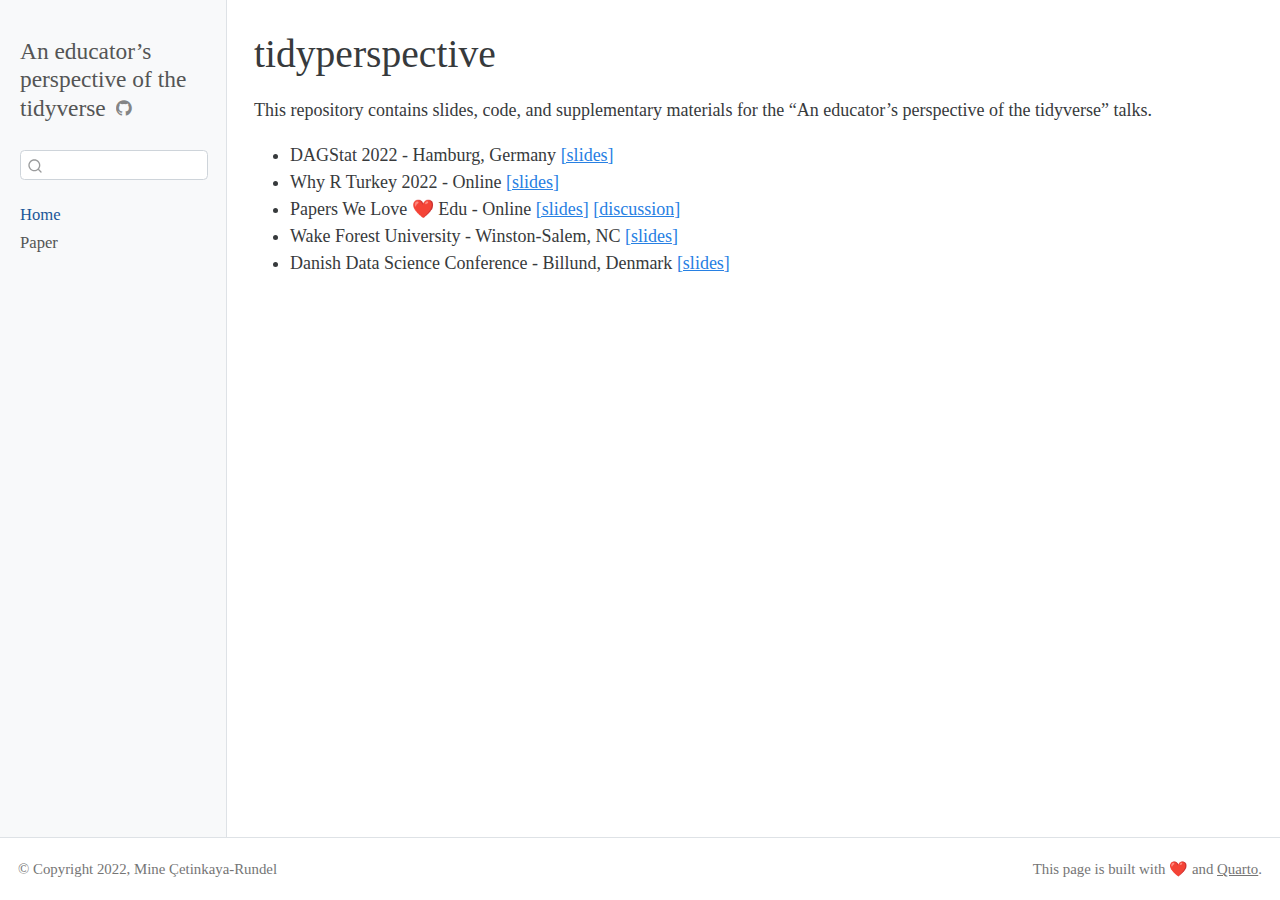
<file: archive/presentation-tidyverse/docs/index.html>
<!DOCTYPE html>
<html xmlns="http://www.w3.org/1999/xhtml" lang="en" xml:lang="en"><head>

<meta charset="utf-8">
<meta name="generator" content="quarto-1.2.258">

<meta name="viewport" content="width=device-width, initial-scale=1.0, user-scalable=yes">


<title>An educator’s perspective of the tidyverse - tidyperspective</title>
<style>
code{white-space: pre-wrap;}
span.smallcaps{font-variant: small-caps;}
div.columns{display: flex; gap: min(4vw, 1.5em);}
div.column{flex: auto; overflow-x: auto;}
div.hanging-indent{margin-left: 1.5em; text-indent: -1.5em;}
ul.task-list{list-style: none;}
ul.task-list li input[type="checkbox"] {
  width: 0.8em;
  margin: 0 0.8em 0.2em -1.6em;
  vertical-align: middle;
}
</style>


<script src="site_libs/quarto-nav/quarto-nav.js"></script>
<script src="site_libs/quarto-nav/headroom.min.js"></script>
<script src="site_libs/clipboard/clipboard.min.js"></script>
<script src="site_libs/quarto-search/autocomplete.umd.js"></script>
<script src="site_libs/quarto-search/fuse.min.js"></script>
<script src="site_libs/quarto-search/quarto-search.js"></script>
<meta name="quarto:offset" content="./">
<script src="site_libs/quarto-html/quarto.js"></script>
<script src="site_libs/quarto-html/popper.min.js"></script>
<script src="site_libs/quarto-html/tippy.umd.min.js"></script>
<script src="site_libs/quarto-html/anchor.min.js"></script>
<link href="site_libs/quarto-html/tippy.css" rel="stylesheet">
<link href="site_libs/quarto-html/quarto-syntax-highlighting.css" rel="stylesheet" id="quarto-text-highlighting-styles">
<script src="site_libs/bootstrap/bootstrap.min.js"></script>
<link href="site_libs/bootstrap/bootstrap-icons.css" rel="stylesheet">
<link href="site_libs/bootstrap/bootstrap.min.css" rel="stylesheet" id="quarto-bootstrap" data-mode="light">
<script id="quarto-search-options" type="application/json">{
  "location": "sidebar",
  "copy-button": false,
  "collapse-after": 3,
  "panel-placement": "start",
  "type": "textbox",
  "limit": 20,
  "language": {
    "search-no-results-text": "No results",
    "search-matching-documents-text": "matching documents",
    "search-copy-link-title": "Copy link to search",
    "search-hide-matches-text": "Hide additional matches",
    "search-more-match-text": "more match in this document",
    "search-more-matches-text": "more matches in this document",
    "search-clear-button-title": "Clear",
    "search-detached-cancel-button-title": "Cancel",
    "search-submit-button-title": "Submit"
  }
}</script>


<link rel="stylesheet" href="styles.css">
</head>

<body class="nav-sidebar docked fullcontent">

<div id="quarto-search-results"></div>
  <header id="quarto-header" class="headroom fixed-top">
  <nav class="quarto-secondary-nav" data-bs-toggle="collapse" data-bs-target="#quarto-sidebar" aria-controls="quarto-sidebar" aria-expanded="false" aria-label="Toggle sidebar navigation" onclick="if (window.quartoToggleHeadroom) { window.quartoToggleHeadroom(); }">
    <div class="container-fluid d-flex justify-content-between">
      <h1 class="quarto-secondary-nav-title">tidyperspective</h1>
      <button type="button" class="quarto-btn-toggle btn" aria-label="Show secondary navigation">
        <i class="bi bi-chevron-right"></i>
      </button>
    </div>
  </nav>
</header>
<!-- content -->
<div id="quarto-content" class="quarto-container page-columns page-rows-contents page-layout-article">
<!-- sidebar -->
  <nav id="quarto-sidebar" class="sidebar collapse sidebar-navigation docked overflow-auto">
    <div class="pt-lg-2 mt-2 text-left sidebar-header">
    <div class="sidebar-title mb-0 py-0">
      <a href="./">An educator’s perspective of the tidyverse</a> 
        <div class="sidebar-tools-main">
    <a href="https://github.com/mine-cetinkaya-rundel/tidyperspective" title="" class="sidebar-tool px-1"><i class="bi bi-github"></i></a>
</div>
    </div>
      </div>
      <div class="mt-2 flex-shrink-0 align-items-center">
        <div class="sidebar-search">
        <div id="quarto-search" class="" title="Search"></div>
        </div>
      </div>
    <div class="sidebar-menu-container"> 
    <ul class="list-unstyled mt-1">
        <li class="sidebar-item">
  <div class="sidebar-item-container"> 
  <a href="./index.html" class="sidebar-item-text sidebar-link active">Home</a>
  </div>
</li>
        <li class="sidebar-item">
  <div class="sidebar-item-container"> 
  <a href="./paper.html" class="sidebar-item-text sidebar-link">Paper</a>
  </div>
</li>
    </ul>
    </div>
</nav>
<!-- margin-sidebar -->
    
<!-- main -->
<main class="content" id="quarto-document-content">

<header id="title-block-header" class="quarto-title-block default">
<div class="quarto-title">
<h1 class="title d-none d-lg-block">tidyperspective</h1>
</div>



<div class="quarto-title-meta">

    
  
    
  </div>
  

</header>

<p>This repository contains slides, code, and supplementary materials for the “An educator’s perspective of the tidyverse” talks.</p>
<ul>
<li>DAGStat 2022 - Hamburg, Germany <a href="talks/dagstat-2022.html">[slides]</a></li>
<li>Why R Turkey 2022 - Online <a href="talks/whyR-turkey-2022.html">[slides]</a></li>
<li>Papers We Love ❤️ Edu - Online <a href="talks/papers-we-love.html">[slides]</a> <a href="https://github.com/papers-we-love/edu/discussions/6">[discussion]</a></li>
<li>Wake Forest University - Winston-Salem, NC <a href="talks/wfu.html">[slides]</a></li>
<li>Danish Data Science Conference - Billund, Denmark <a href="talks/dds.html">[slides]</a></li>
</ul>



</main> <!-- /main -->
<script id="quarto-html-after-body" type="application/javascript">
window.document.addEventListener("DOMContentLoaded", function (event) {
  const toggleBodyColorMode = (bsSheetEl) => {
    const mode = bsSheetEl.getAttribute("data-mode");
    const bodyEl = window.document.querySelector("body");
    if (mode === "dark") {
      bodyEl.classList.add("quarto-dark");
      bodyEl.classList.remove("quarto-light");
    } else {
      bodyEl.classList.add("quarto-light");
      bodyEl.classList.remove("quarto-dark");
    }
  }
  const toggleBodyColorPrimary = () => {
    const bsSheetEl = window.document.querySelector("link#quarto-bootstrap");
    if (bsSheetEl) {
      toggleBodyColorMode(bsSheetEl);
    }
  }
  toggleBodyColorPrimary();  
  const icon = "";
  const anchorJS = new window.AnchorJS();
  anchorJS.options = {
    placement: 'right',
    icon: icon
  };
  anchorJS.add('.anchored');
  const clipboard = new window.ClipboardJS('.code-copy-button', {
    target: function(trigger) {
      return trigger.previousElementSibling;
    }
  });
  clipboard.on('success', function(e) {
    // button target
    const button = e.trigger;
    // don't keep focus
    button.blur();
    // flash "checked"
    button.classList.add('code-copy-button-checked');
    var currentTitle = button.getAttribute("title");
    button.setAttribute("title", "Copied!");
    let tooltip;
    if (window.bootstrap) {
      button.setAttribute("data-bs-toggle", "tooltip");
      button.setAttribute("data-bs-placement", "left");
      button.setAttribute("data-bs-title", "Copied!");
      tooltip = new bootstrap.Tooltip(button, 
        { trigger: "manual", 
          customClass: "code-copy-button-tooltip",
          offset: [0, -8]});
      tooltip.show();    
    }
    setTimeout(function() {
      if (tooltip) {
        tooltip.hide();
        button.removeAttribute("data-bs-title");
        button.removeAttribute("data-bs-toggle");
        button.removeAttribute("data-bs-placement");
      }
      button.setAttribute("title", currentTitle);
      button.classList.remove('code-copy-button-checked');
    }, 1000);
    // clear code selection
    e.clearSelection();
  });
  function tippyHover(el, contentFn) {
    const config = {
      allowHTML: true,
      content: contentFn,
      maxWidth: 500,
      delay: 100,
      arrow: false,
      appendTo: function(el) {
          return el.parentElement;
      },
      interactive: true,
      interactiveBorder: 10,
      theme: 'quarto',
      placement: 'bottom-start'
    };
    window.tippy(el, config); 
  }
  const noterefs = window.document.querySelectorAll('a[role="doc-noteref"]');
  for (var i=0; i<noterefs.length; i++) {
    const ref = noterefs[i];
    tippyHover(ref, function() {
      // use id or data attribute instead here
      let href = ref.getAttribute('data-footnote-href') || ref.getAttribute('href');
      try { href = new URL(href).hash; } catch {}
      const id = href.replace(/^#\/?/, "");
      const note = window.document.getElementById(id);
      return note.innerHTML;
    });
  }
  const findCites = (el) => {
    const parentEl = el.parentElement;
    if (parentEl) {
      const cites = parentEl.dataset.cites;
      if (cites) {
        return {
          el,
          cites: cites.split(' ')
        };
      } else {
        return findCites(el.parentElement)
      }
    } else {
      return undefined;
    }
  };
  var bibliorefs = window.document.querySelectorAll('a[role="doc-biblioref"]');
  for (var i=0; i<bibliorefs.length; i++) {
    const ref = bibliorefs[i];
    const citeInfo = findCites(ref);
    if (citeInfo) {
      tippyHover(citeInfo.el, function() {
        var popup = window.document.createElement('div');
        citeInfo.cites.forEach(function(cite) {
          var citeDiv = window.document.createElement('div');
          citeDiv.classList.add('hanging-indent');
          citeDiv.classList.add('csl-entry');
          var biblioDiv = window.document.getElementById('ref-' + cite);
          if (biblioDiv) {
            citeDiv.innerHTML = biblioDiv.innerHTML;
          }
          popup.appendChild(citeDiv);
        });
        return popup.innerHTML;
      });
    }
  }
});
</script>
</div> <!-- /content -->
<footer class="footer">
  <div class="nav-footer">
    <div class="nav-footer-left">© Copyright 2022, Mine Çetinkaya-Rundel</div>   
    <div class="nav-footer-right">This page is built with ❤️ and <a href="https://quarto.org/">Quarto</a>.</div>
  </div>
</footer>



</body></html>
</file>
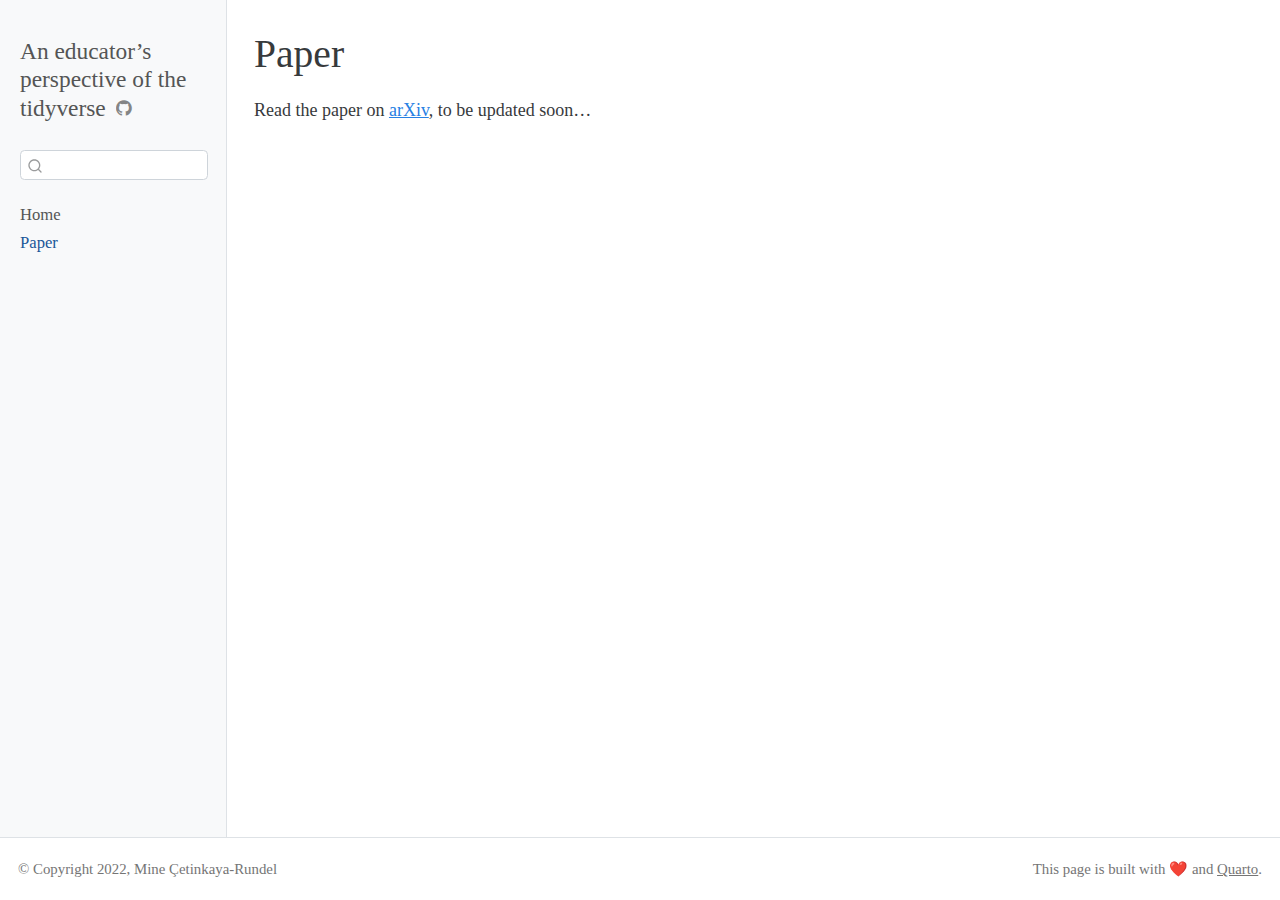
<file: archive/presentation-tidyverse/docs/paper.html>
<!DOCTYPE html>
<html xmlns="http://www.w3.org/1999/xhtml" lang="en" xml:lang="en"><head>

<meta charset="utf-8">
<meta name="generator" content="quarto-1.2.258">

<meta name="viewport" content="width=device-width, initial-scale=1.0, user-scalable=yes">


<title>An educator’s perspective of the tidyverse - Paper</title>
<style>
code{white-space: pre-wrap;}
span.smallcaps{font-variant: small-caps;}
div.columns{display: flex; gap: min(4vw, 1.5em);}
div.column{flex: auto; overflow-x: auto;}
div.hanging-indent{margin-left: 1.5em; text-indent: -1.5em;}
ul.task-list{list-style: none;}
ul.task-list li input[type="checkbox"] {
  width: 0.8em;
  margin: 0 0.8em 0.2em -1.6em;
  vertical-align: middle;
}
</style>


<script src="site_libs/quarto-nav/quarto-nav.js"></script>
<script src="site_libs/quarto-nav/headroom.min.js"></script>
<script src="site_libs/clipboard/clipboard.min.js"></script>
<script src="site_libs/quarto-search/autocomplete.umd.js"></script>
<script src="site_libs/quarto-search/fuse.min.js"></script>
<script src="site_libs/quarto-search/quarto-search.js"></script>
<meta name="quarto:offset" content="./">
<script src="site_libs/quarto-html/quarto.js"></script>
<script src="site_libs/quarto-html/popper.min.js"></script>
<script src="site_libs/quarto-html/tippy.umd.min.js"></script>
<script src="site_libs/quarto-html/anchor.min.js"></script>
<link href="site_libs/quarto-html/tippy.css" rel="stylesheet">
<link href="site_libs/quarto-html/quarto-syntax-highlighting.css" rel="stylesheet" id="quarto-text-highlighting-styles">
<script src="site_libs/bootstrap/bootstrap.min.js"></script>
<link href="site_libs/bootstrap/bootstrap-icons.css" rel="stylesheet">
<link href="site_libs/bootstrap/bootstrap.min.css" rel="stylesheet" id="quarto-bootstrap" data-mode="light">
<script id="quarto-search-options" type="application/json">{
  "location": "sidebar",
  "copy-button": false,
  "collapse-after": 3,
  "panel-placement": "start",
  "type": "textbox",
  "limit": 20,
  "language": {
    "search-no-results-text": "No results",
    "search-matching-documents-text": "matching documents",
    "search-copy-link-title": "Copy link to search",
    "search-hide-matches-text": "Hide additional matches",
    "search-more-match-text": "more match in this document",
    "search-more-matches-text": "more matches in this document",
    "search-clear-button-title": "Clear",
    "search-detached-cancel-button-title": "Cancel",
    "search-submit-button-title": "Submit"
  }
}</script>


<link rel="stylesheet" href="styles.css">
</head>

<body class="nav-sidebar docked fullcontent">

<div id="quarto-search-results"></div>
  <header id="quarto-header" class="headroom fixed-top">
  <nav class="quarto-secondary-nav" data-bs-toggle="collapse" data-bs-target="#quarto-sidebar" aria-controls="quarto-sidebar" aria-expanded="false" aria-label="Toggle sidebar navigation" onclick="if (window.quartoToggleHeadroom) { window.quartoToggleHeadroom(); }">
    <div class="container-fluid d-flex justify-content-between">
      <h1 class="quarto-secondary-nav-title">Paper</h1>
      <button type="button" class="quarto-btn-toggle btn" aria-label="Show secondary navigation">
        <i class="bi bi-chevron-right"></i>
      </button>
    </div>
  </nav>
</header>
<!-- content -->
<div id="quarto-content" class="quarto-container page-columns page-rows-contents page-layout-article">
<!-- sidebar -->
  <nav id="quarto-sidebar" class="sidebar collapse sidebar-navigation docked overflow-auto">
    <div class="pt-lg-2 mt-2 text-left sidebar-header">
    <div class="sidebar-title mb-0 py-0">
      <a href="./">An educator’s perspective of the tidyverse</a> 
        <div class="sidebar-tools-main">
    <a href="https://github.com/mine-cetinkaya-rundel/tidyperspective" title="" class="sidebar-tool px-1"><i class="bi bi-github"></i></a>
</div>
    </div>
      </div>
      <div class="mt-2 flex-shrink-0 align-items-center">
        <div class="sidebar-search">
        <div id="quarto-search" class="" title="Search"></div>
        </div>
      </div>
    <div class="sidebar-menu-container"> 
    <ul class="list-unstyled mt-1">
        <li class="sidebar-item">
  <div class="sidebar-item-container"> 
  <a href="./index.html" class="sidebar-item-text sidebar-link">Home</a>
  </div>
</li>
        <li class="sidebar-item">
  <div class="sidebar-item-container"> 
  <a href="./paper.html" class="sidebar-item-text sidebar-link active">Paper</a>
  </div>
</li>
    </ul>
    </div>
</nav>
<!-- margin-sidebar -->
    
<!-- main -->
<main class="content" id="quarto-document-content">

<header id="title-block-header" class="quarto-title-block default">
<div class="quarto-title">
<h1 class="title d-none d-lg-block">Paper</h1>
</div>



<div class="quarto-title-meta">

    
  
    
  </div>
  

</header>

<p>Read the paper on <a href="https://arxiv.org/abs/2108.03510">arXiv</a>, to be updated soon…</p>



</main> <!-- /main -->
<script id="quarto-html-after-body" type="application/javascript">
window.document.addEventListener("DOMContentLoaded", function (event) {
  const toggleBodyColorMode = (bsSheetEl) => {
    const mode = bsSheetEl.getAttribute("data-mode");
    const bodyEl = window.document.querySelector("body");
    if (mode === "dark") {
      bodyEl.classList.add("quarto-dark");
      bodyEl.classList.remove("quarto-light");
    } else {
      bodyEl.classList.add("quarto-light");
      bodyEl.classList.remove("quarto-dark");
    }
  }
  const toggleBodyColorPrimary = () => {
    const bsSheetEl = window.document.querySelector("link#quarto-bootstrap");
    if (bsSheetEl) {
      toggleBodyColorMode(bsSheetEl);
    }
  }
  toggleBodyColorPrimary();  
  const icon = "";
  const anchorJS = new window.AnchorJS();
  anchorJS.options = {
    placement: 'right',
    icon: icon
  };
  anchorJS.add('.anchored');
  const clipboard = new window.ClipboardJS('.code-copy-button', {
    target: function(trigger) {
      return trigger.previousElementSibling;
    }
  });
  clipboard.on('success', function(e) {
    // button target
    const button = e.trigger;
    // don't keep focus
    button.blur();
    // flash "checked"
    button.classList.add('code-copy-button-checked');
    var currentTitle = button.getAttribute("title");
    button.setAttribute("title", "Copied!");
    let tooltip;
    if (window.bootstrap) {
      button.setAttribute("data-bs-toggle", "tooltip");
      button.setAttribute("data-bs-placement", "left");
      button.setAttribute("data-bs-title", "Copied!");
      tooltip = new bootstrap.Tooltip(button, 
        { trigger: "manual", 
          customClass: "code-copy-button-tooltip",
          offset: [0, -8]});
      tooltip.show();    
    }
    setTimeout(function() {
      if (tooltip) {
        tooltip.hide();
        button.removeAttribute("data-bs-title");
        button.removeAttribute("data-bs-toggle");
        button.removeAttribute("data-bs-placement");
      }
      button.setAttribute("title", currentTitle);
      button.classList.remove('code-copy-button-checked');
    }, 1000);
    // clear code selection
    e.clearSelection();
  });
  function tippyHover(el, contentFn) {
    const config = {
      allowHTML: true,
      content: contentFn,
      maxWidth: 500,
      delay: 100,
      arrow: false,
      appendTo: function(el) {
          return el.parentElement;
      },
      interactive: true,
      interactiveBorder: 10,
      theme: 'quarto',
      placement: 'bottom-start'
    };
    window.tippy(el, config); 
  }
  const noterefs = window.document.querySelectorAll('a[role="doc-noteref"]');
  for (var i=0; i<noterefs.length; i++) {
    const ref = noterefs[i];
    tippyHover(ref, function() {
      // use id or data attribute instead here
      let href = ref.getAttribute('data-footnote-href') || ref.getAttribute('href');
      try { href = new URL(href).hash; } catch {}
      const id = href.replace(/^#\/?/, "");
      const note = window.document.getElementById(id);
      return note.innerHTML;
    });
  }
  const findCites = (el) => {
    const parentEl = el.parentElement;
    if (parentEl) {
      const cites = parentEl.dataset.cites;
      if (cites) {
        return {
          el,
          cites: cites.split(' ')
        };
      } else {
        return findCites(el.parentElement)
      }
    } else {
      return undefined;
    }
  };
  var bibliorefs = window.document.querySelectorAll('a[role="doc-biblioref"]');
  for (var i=0; i<bibliorefs.length; i++) {
    const ref = bibliorefs[i];
    const citeInfo = findCites(ref);
    if (citeInfo) {
      tippyHover(citeInfo.el, function() {
        var popup = window.document.createElement('div');
        citeInfo.cites.forEach(function(cite) {
          var citeDiv = window.document.createElement('div');
          citeDiv.classList.add('hanging-indent');
          citeDiv.classList.add('csl-entry');
          var biblioDiv = window.document.getElementById('ref-' + cite);
          if (biblioDiv) {
            citeDiv.innerHTML = biblioDiv.innerHTML;
          }
          popup.appendChild(citeDiv);
        });
        return popup.innerHTML;
      });
    }
  }
});
</script>
</div> <!-- /content -->
<footer class="footer">
  <div class="nav-footer">
    <div class="nav-footer-left">© Copyright 2022, Mine Çetinkaya-Rundel</div>   
    <div class="nav-footer-right">This page is built with ❤️ and <a href="https://quarto.org/">Quarto</a>.</div>
  </div>
</footer>



</body></html>
</file>
<file: archive/presentation-tidyverse/docs/site_libs/quarto-html/tippy.css>
.tippy-box[data-animation=fade][data-state=hidden]{opacity:0}[data-tippy-root]{max-width:calc(100vw - 10px)}.tippy-box{position:relative;background-color:#333;color:#fff;border-radius:4px;font-size:14px;line-height:1.4;white-space:normal;outline:0;transition-property:transform,visibility,opacity}.tippy-box[data-placement^=top]>.tippy-arrow{bottom:0}.tippy-box[data-placement^=top]>.tippy-arrow:before{bottom:-7px;left:0;border-width:8px 8px 0;border-top-color:initial;transform-origin:center top}.tippy-box[data-placement^=bottom]>.tippy-arrow{top:0}.tippy-box[data-placement^=bottom]>.tippy-arrow:before{top:-7px;left:0;border-width:0 8px 8px;border-bottom-color:initial;transform-origin:center bottom}.tippy-box[data-placement^=left]>.tippy-arrow{right:0}.tippy-box[data-placement^=left]>.tippy-arrow:before{border-width:8px 0 8px 8px;border-left-color:initial;right:-7px;transform-origin:center left}.tippy-box[data-placement^=right]>.tippy-arrow{left:0}.tippy-box[data-placement^=right]>.tippy-arrow:before{left:-7px;border-width:8px 8px 8px 0;border-right-color:initial;transform-origin:center right}.tippy-box[data-inertia][data-state=visible]{transition-timing-function:cubic-bezier(.54,1.5,.38,1.11)}.tippy-arrow{width:16px;height:16px;color:#333}.tippy-arrow:before{content:"";position:absolute;border-color:transparent;border-style:solid}.tippy-content{position:relative;padding:5px 9px;z-index:1}
</file>
<file: archive/presentation-tidyverse/docs/site_libs/quarto-html/quarto-syntax-highlighting.css>
/* quarto syntax highlight colors */
:root {
  --quarto-hl-al-color: #ff3333;
  --quarto-hl-an-color: #ffe6b3;
  --quarto-hl-at-color: #73d0ff;
  --quarto-hl-bn-color: #ffcc66;
  --quarto-hl-bu-color: #95e6cb;
  --quarto-hl-ch-color: #95e6cb;
  --quarto-hl-co-color: #5c6773;
  --quarto-hl-cv-color: #d4bfff;
  --quarto-hl-cn-color: #d4bfff;
  --quarto-hl-cf-color: #ffa759;
  --quarto-hl-dt-color: #ffa759;
  --quarto-hl-dv-color: #ffcc66;
  --quarto-hl-do-color: #5c6773;
  --quarto-hl-er-color: #ff3333;
  --quarto-hl-ex-color: #73d0ff;
  --quarto-hl-fl-color: #ffcc66;
  --quarto-hl-fu-color: #ffd580;
  --quarto-hl-im-color: #bae67e;
  --quarto-hl-in-color: #ffcc66;
  --quarto-hl-kw-color: #ffa759;
  --quarto-hl-op-color: #f29e74;
  --quarto-hl-ot-color: #5ccfe6;
  --quarto-hl-pp-color: #f28779;
  --quarto-hl-re-color: #73d0ff;
  --quarto-hl-sc-color: #95e6cb;
  --quarto-hl-ss-color: #95e6cb;
  --quarto-hl-st-color: #bae67e;
  --quarto-hl-va-color: #5ccfe6;
  --quarto-hl-vs-color: #bae67e;
  --quarto-hl-wa-color: #f28779;
}

/* other quarto variables */
:root {
  --quarto-font-monospace: SFMono-Regular, Menlo, Monaco, Consolas, "Liberation Mono", "Courier New", monospace;
}

code span.al {
  font-weight: bold;
  color: #ff3333;
}

code span.an {
  color: #ffe6b3;
}

code span.at {
  color: #73d0ff;
}

code span.bn {
  color: #ffcc66;
}

code span.bu {
  color: #95e6cb;
}

code span.ch {
  color: #95e6cb;
}

code span.co {
  font-style: italic;
  color: #5c6773;
}

code span.cv {
  color: #d4bfff;
}

code span.cn {
  color: #d4bfff;
}

code span.cf {
  font-weight: bold;
  color: #ffa759;
}

code span.dt {
  color: #ffa759;
}

code span.dv {
  color: #ffcc66;
}

code span.do {
  color: #5c6773;
}

code span.er {
  color: #ff3333;
  text-decoration: underline;
}

code span.ex {
  font-weight: bold;
  color: #73d0ff;
}

code span.fl {
  color: #ffcc66;
}

code span.fu {
  color: #ffd580;
}

code span.im {
  color: #bae67e;
}

code span.in {
  color: #ffcc66;
}

code span.kw {
  font-weight: bold;
  color: #ffa759;
}

pre > code.sourceCode > span {
  color: #cbccc6;
}

code span {
  color: #cbccc6;
}

code.sourceCode > span {
  color: #cbccc6;
}

div.sourceCode,
div.sourceCode pre.sourceCode {
  color: #cbccc6;
}

code span.op {
  color: #f29e74;
}

code span.ot {
  color: #5ccfe6;
}

code span.pp {
  color: #f28779;
}

code span.re {
  color: #73d0ff;
}

code span.sc {
  color: #95e6cb;
}

code span.ss {
  color: #95e6cb;
}

code span.st {
  color: #bae67e;
}

code span.va {
  color: #5ccfe6;
}

code span.vs {
  color: #bae67e;
}

code span.wa {
  color: #f28779;
}

.prevent-inlining {
  content: "</";
}

/*# sourceMappingURL=debc5d5d77c3f9108843748ff7464032.css.map */
</file>
<file: archive/presentation-tidyverse/docs/styles.css>
/* css styles */
</file>
